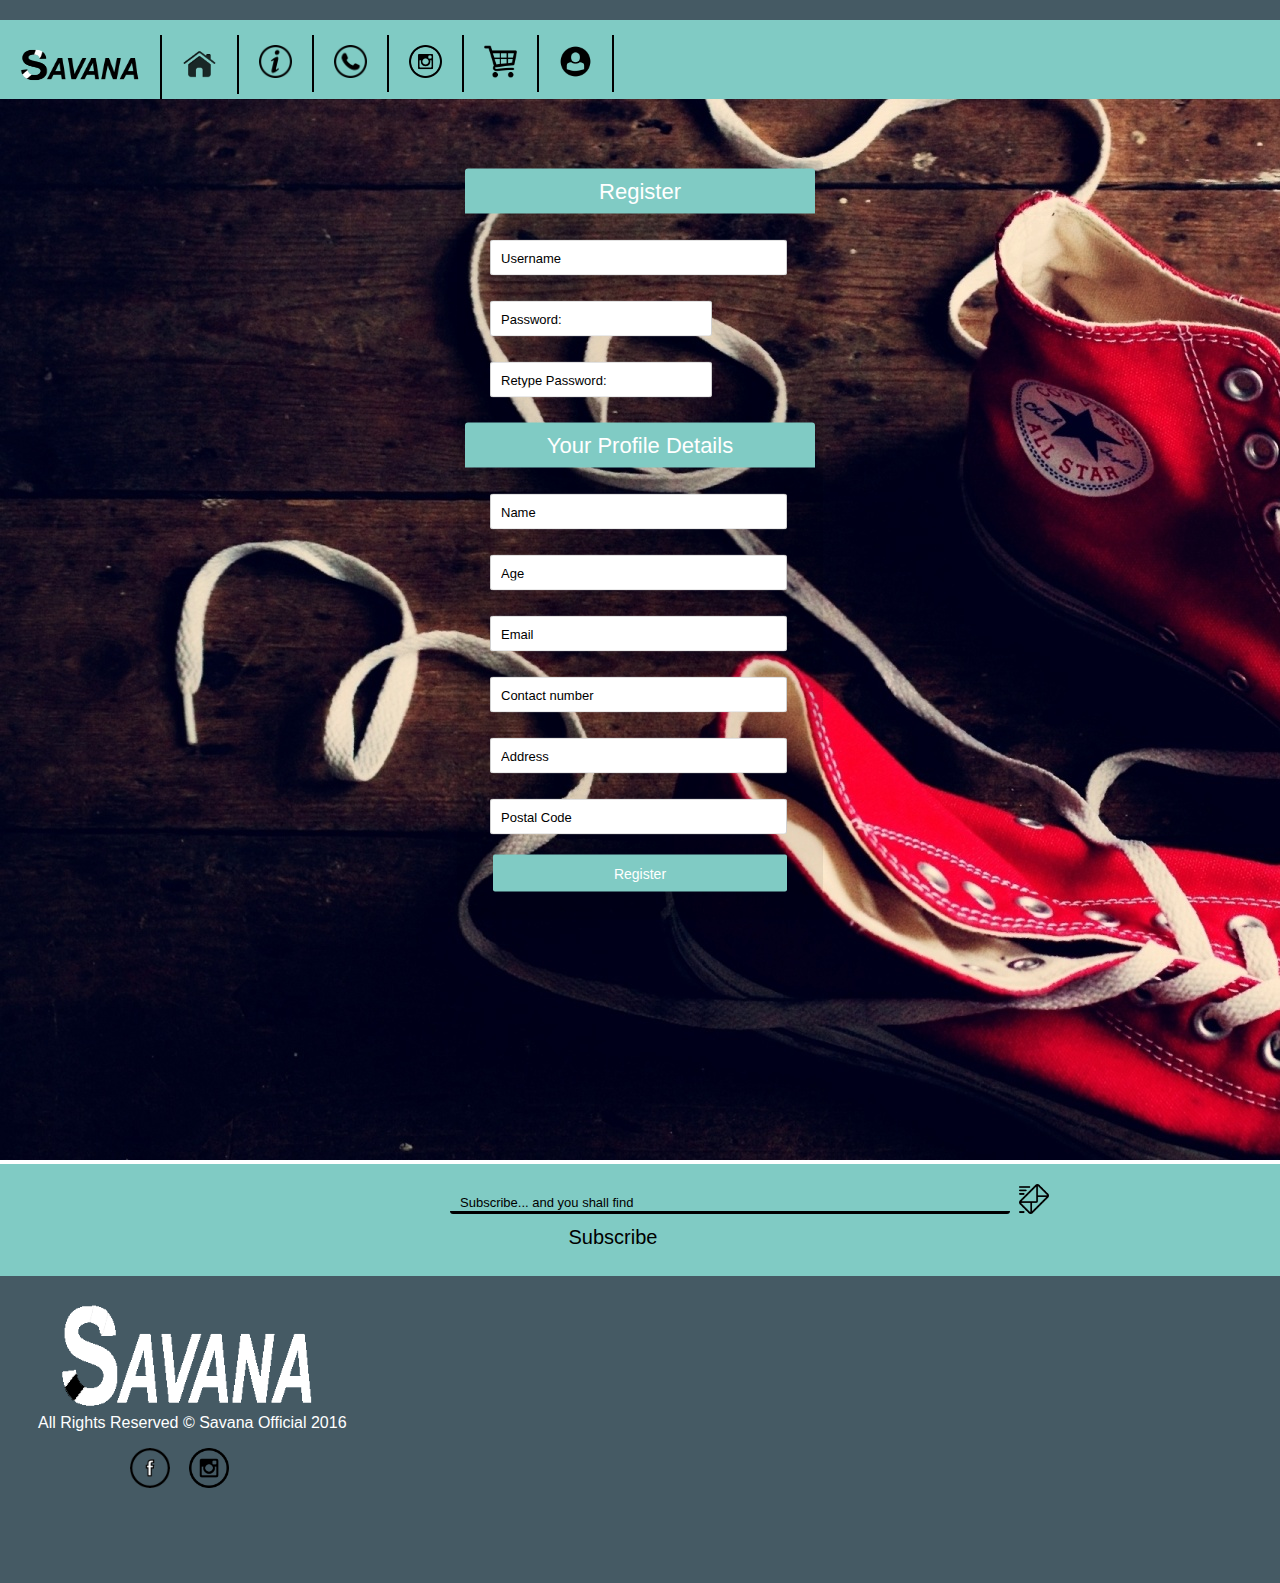
<file: Assignment/Webpages/RegisterPage.html>
﻿<!DOCTYPE html>
<html>
<head>
    <title>Register Page | Savana Shoe Store</title>
    <meta charset="utf-8" />
    <link rel="stylesheet" type="text/css" href="CSS/RegisterPage.css" />

</head>
<body>
    <div id="header1"></div>

    <div id="navigation">
        <nav>
            <ul>
                <li>
                    <a class="savana"><img src="Images/Savana (2).png" width="120" height="40" /></a>
                </li>
                <li>
                    <a href="FirstPage.html" class="normal"><img src="Images/home.png" width="35" height="35" /></a>
                </li>
                <li>
                    <a href="About page.html" class="normal"><img src="Images/I-con.png" width="33" height="33" /></a>
                </li>
                <li>
                    <a title="Support" href="Contact.html" class="normal"><img src="Images/Phonesymbol.png" width="33" height="33" /></a>
                </li>
                <li>
                    <a title="Instagram" class="normal" href="https://www.instagram.com/savanashoestoressss/?hl=en"><img src="Images/instagram-outline.png" width="33" height="33" /></a>
                </li>
                <li>
                    <a title="Shopping Cart" class="normal" href="#"><img src="Images/Shopping.png" width="33" height="33" /></a>
                </li>
                <li>
                    <a title="Account" class="normal" href="Login page.html"><img src="Images/Acc.png" width="33" height="33" /></a>
                </li>
            </ul>
        </nav>
    </div>
    <div id="Main content">
        <img src="Images/WALLPAPER 2.jpg" />
        <div class="register" style="position: absolute;top: 60%;left: 50%;transform: translate(-50%, -50%);">
            <h1 style="color:white;">Register</h1>
            <form method="post" action="#">
                <p><input type="text" name="register" value="" placeholder="Username" /></p>
                <p><input type="password" name="password" value="" placeholder="Password:" /></p>
                <p><input type="password" name="retype password" value="" placeholder="Retype Password:" /></p>
              <h1 style="color:white; margin-top:20px;">Your Profile Details</h1>
                <p><input type="text" name="name" value="" placeholder="Name" /></p>
                <p><input type="text" name="age" value="" placeholder="Age" /></p>
                <p><input type="text" name="Email" value="" placeholder="Email" /></p>
                <p><input type="text" name="Contact" value="" placeholder="Contact number" /></p>
                <p><input type="text" name="Address" value="" placeholder="Address" /></p>
                <p><input type="text" name="Postal" value="" placeholder="Postal Code" /></p>
                <p class="submit"><input type="submit" name="commit" value="Register" /></p>
            </form>
        </div>
        </div>
    <div id="header2">
        <form id="subscribe">
            <input type="text" name="email" placeholder="Subscribe... and you shall find" class="Subscribe" />
            <img src="Images/mail.png" width="30" height="30" style="margin-bottom:-7px;" />
            <input type="submit" value="Subscribe" id="Subscribe" />
        </form>
    </div>
    <div id="header3">
        <div id="Logo">
            <img src="Images/Savana (3).png" witdh="130" height="130" />
        </div>
        <div id="Copyrights">
            <p>All Rights Reserved &copy; Savana Official 2016</p>
        </div>
        <div id="FacebookAndInstagram">
            <ul>
                <li class="bottom"><a href="https://www.facebook.com/SavanaShoeStoreSS/?skip_nax_wizard=true"><img src="Images/facebook new.png" width="40" height="40" /></a></li>
                <li class="bottom"><a href="https://www.instagram.com/savanashoestoressss/?hl=en"><img src="Images/instagram-outline.png" width="40" height="40" /></a></li>
            </ul>
        </div>
    </div>


</body>
</html>
</file>
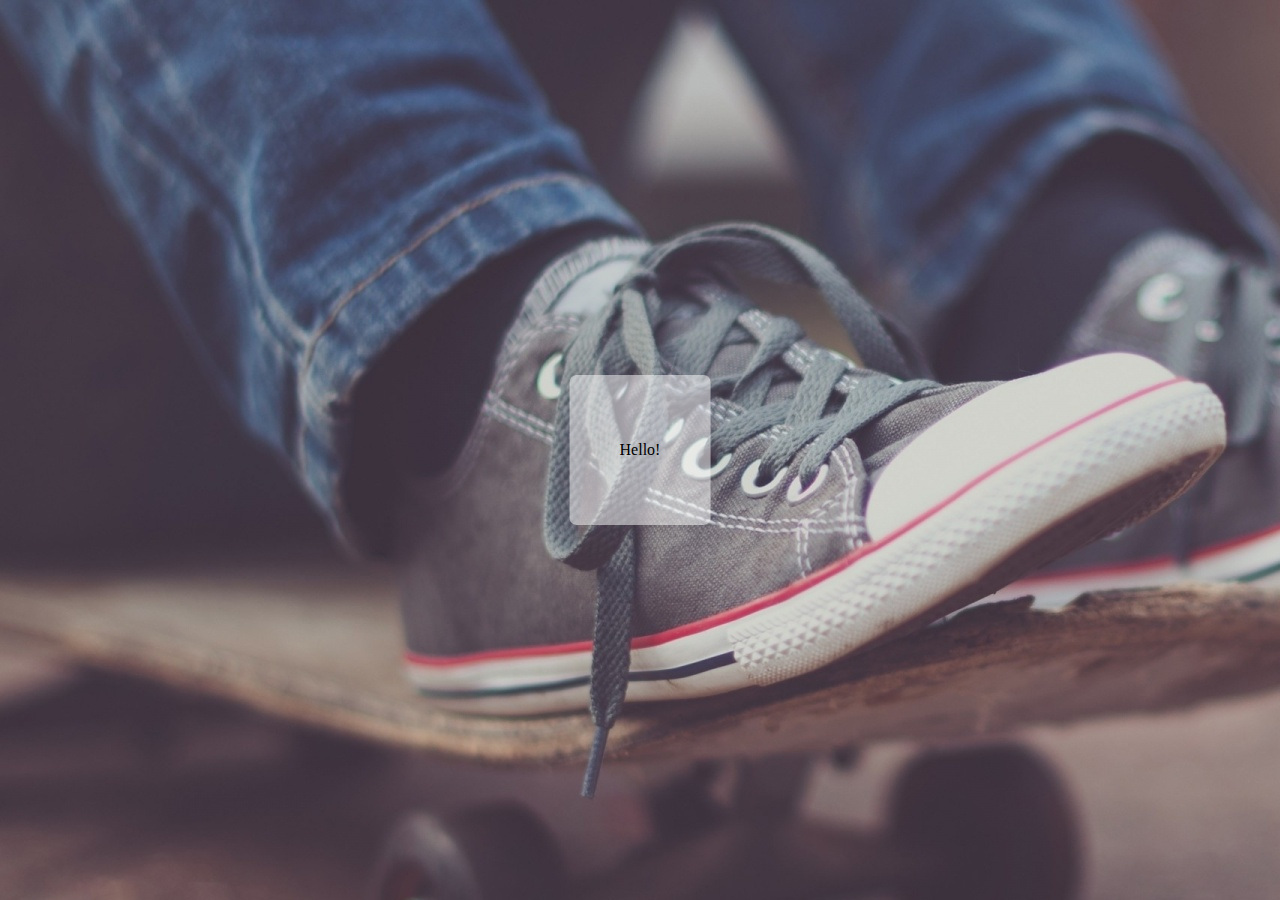
<file: Assignment/Webpages/Testing/ContainerTest.html>
﻿<!DOCTYPE html>
<html>
<head>
    <title></title>
	<meta charset="utf-8" />
    <link rel="stylesheet" type="text/css" href="ContainerTest.css" />
    <style>
 
    </style>
</head>
<body>
    <div>
        <div class="myBackground" style="position: absolute;top: 50%;left: 50%;transform: translate(-50%, -50%);">
            <p>Hello!</p>
        </div>

    </div>


</body>
</html>
</file>
<file: Assignment/Webpages/CSS/RegisterPage.css>
﻿/*Page Stuff*/

body {font-family: 'Open Sans', sans-serif;
      font-size: 16px; 
      font-weight: 300; 
      color: #555; 
      margin: 0; 
      padding: 0;
      background-color:white;
}

#page {
    max-width: 1200px;
    margin: 0 auto;
    position: relative;
}                                      

/*Header*/

#header1 {
    background-color: dimgrey;
    padding: 40px;
}

/*Navigation*/

nav {
    position: absolute;
    top: 20px; left: 0px;
    padding: 15px 0 0 0;
    width: 100%;
    background-color:darkgrey;
}

nav ul {list-style: none; margin: 0; padding: 0px;}

nav::after {
    content: '';
    display: block;
    clear: both;
}

nav ul li a{
    display:inline-block;
    color:black;
    padding: 20px 10px;
    text-decoration:none;
    width:125px;
    position: relative;
}
nav ul li a:visited{color:black;}
nav ul li a:hover {
    background-color:lightgrey;
}

    nav ul li:hover > ul {
        display: block;
    }

nav > ul > li {float:left;
    }

nav > ul > li > a {
            width: auto;
            padding: 10px 20px 10px 20px;
        }
nav ul ul {
    position: absolute;
    top: 100%;
    background-color:darkgrey;
    display: none;
}
    nav ul ul li {
        position: relative;
    }
nav li {
    border-right: 2px solid #bbb;
}

/*Page Stuff*/

body {font-family: 'Open Sans', sans-serif;
      font-size: 16px; 
      font-weight: 300; 
      color: #555; 
      margin: 0; 
      padding: 0;
      background-color:white;
}

#page {
    max-width: 1200px;
    margin: 0 auto;
    position: relative;
}                                      

/*Header*/

#header1 {
    background-color: #455A64;
    padding: 40px;
}
#header2 {
    background-color:#80CBC4;
    padding:20px 100px;
}
#header3 {
    background-color: #455A64;
    padding: 75px 50px;
    margin-top:0px;
}

/*Navigation*/

nav {
    position: absolute;
    top: 20px; left: 0px;
    padding: 15px 0 0 0;
    width: 100%;
    background-color:#80CBC4;
}

nav ul {list-style: none; margin: 0; padding: 0px;}

nav::after {
    content: '';
    display: block;
    clear: both;
}

nav ul li a{
    display:inline-block;
    color:black;
    padding: 20px 10px;
    text-decoration:none;
    width:125px;
    position: relative;
}


nav ul li a.savana:hover {
    background-color:none;
}
nav ul li a.normal:hover {
    background-color:#26A69A;
}

nav > ul > li {float:left;
    }

nav > ul > li > a {
            width: auto;
            padding: 10px 20px 10px 20px;
        }

nav li {
    border-right: 2px solid black;
}

/*Subscribe email*/

input[type=text].Subscribe{
    width :50%;
    height:20px;
    font-size:20px;
    margin-left: 350px;
    background-color:#80CBC4;
    border:0;
    border-style:solid;
    border-bottom:solid;
    border-bottom-color:black;
    color:black;
}
*::-webkit-input-placeholder{
    color:black !important;
}

#Subscribe{
    font-size:20px;
    background-color:#80CBC4;
    border:0;
    border-style:solid;
    color:black;
    text-decoration: none;
    cursor: pointer;
}

#Subscribe:hover{
    color:white;
}
/*Bottom Bar*/
#Logo {
    margin-left:10px;
    margin-top:-60px;
}

#Copyrights {
    color:white;
    margin-top:-27px;
    margin-left:-12px;
}
/*Facebook and instagram*/
#FacebookAndInstagram {
    margin-left:25px;
}

li.bottom {
    display:inline;
    margin-left:15px;
}

/*Navigation bar*/


/*Register */


@import url(http://fonts.googleapis.com/css?family=Source+Sans+Pro:200,200);
body {
  font-family: 'Source Sans Pro', sans-serif;
  font-weight: 200;
}
.container{
    margin:230px auto;
    width:640px;
    padding: 20px
}
.register:before{
    content:'';
    position:absolute;
    top:-8px;
    right:-8px;
    bottom:-8px;
    left:-8px;
    z-index:-1;
    background:rgba(0,0,0,0.08);
    border-radius:4px;
}
.register h1{
    margin:-20px -20px 21px;
    line-height:45px;
    font-size:22px;
    font-weight:lighter;
    color:white;
    text-align:center;
    background:#80CBC4;
    border-radius:3px 3px 0 0;
}
.register p{
    margin:15px 0 0;
}
.register p:first-child{
margin-top:0;
}
.register input[type=text], .login input[type=password]{
    width:275px;
}

.register p.Remember_me label{
    font-size:14px;
    color:black;
    cursor:pointer;
}
.register p.Remember_me input{
    position:relative;
    bottom:1px;
    margin-right:4px;
    vertical-align:middle;
}
.register{
    position:relative;
    margin:0 auto;
    padding:20px 20px 20px;
    width:310px;

}
.register p.submit{
    text-align:center;
}

.register-register{
    margin:20px 0;
    font-size:14px;
    font-weight:600;
    color:white;
    text-align:center;

}

:-moz-placeholder{
    color:#c9c9c9!important;
    font-size:13px;
}
::-webkit-input-placeholder{
    color:#ccc;
    font-size:13px;
}
input[type=text], input[type=password]{
    margin:5px;
    padding:0px 10px;
    width:200px;
    height:34px;
    color:#404040;
    background:white;
    border:1px solid;
    border-color: #c4c4c4 #d1d1d1 #d4d4d4;
    border-radius: 3px;

}

input[type=submit]{
    padding:0px 18px;
    width:95%;
    height:37px;
    font-size:14px;
    font-weight:lighter;
    color:white;
    background:#80CBC4;
    border:0;
    border-color:#b4ccce #b3c0c8 #9eb9c2;
    border-radius:2px;
    outline:0;

input[type=submit]:hover
{
    background-color: #45a049;
}
</file>
<file: Assignment/Webpages/Testing/ContainerTest.css>
﻿.myBackground {
  background-color: rgba(255,255,255, 0.5);
  color: inherit;
  padding: 50px;
  border-radius: 7px;
}

body{
    background-image: url('../Images/WALLPAPER 3.jpg')
}
</file>
